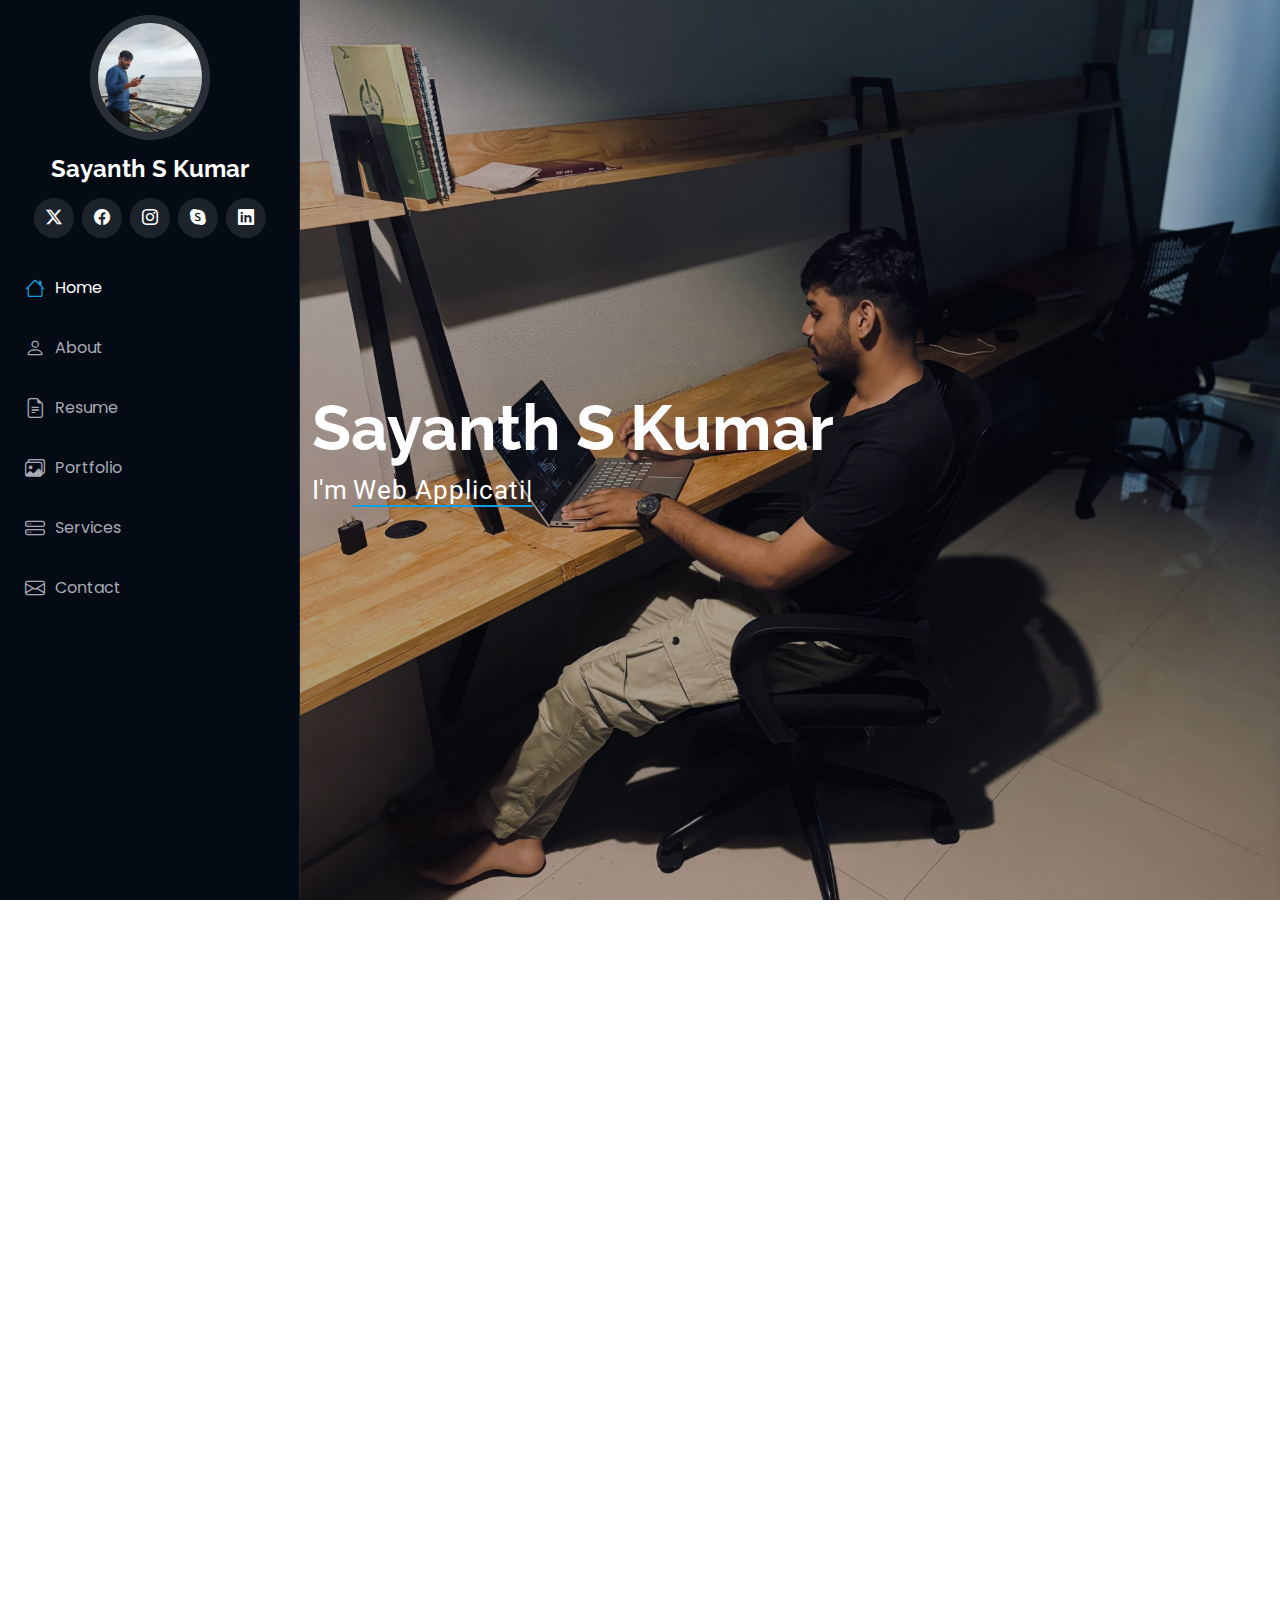
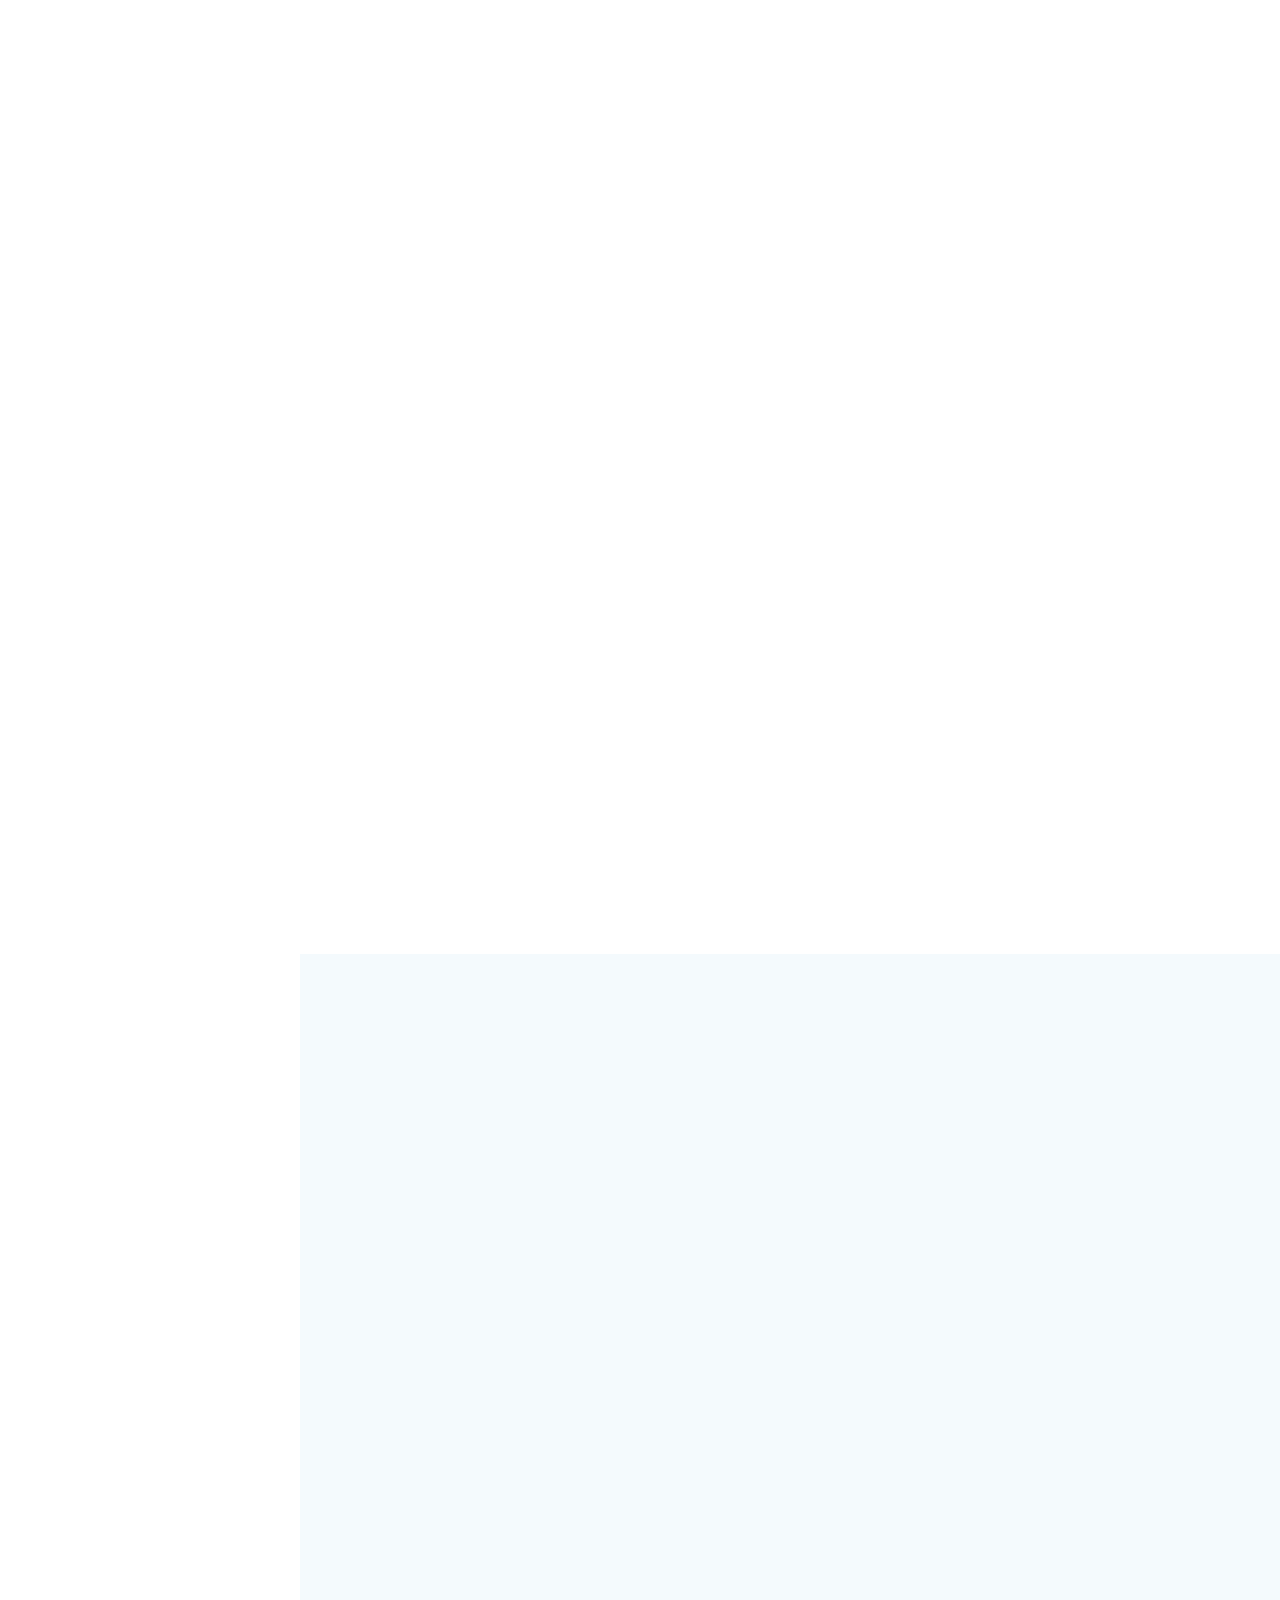
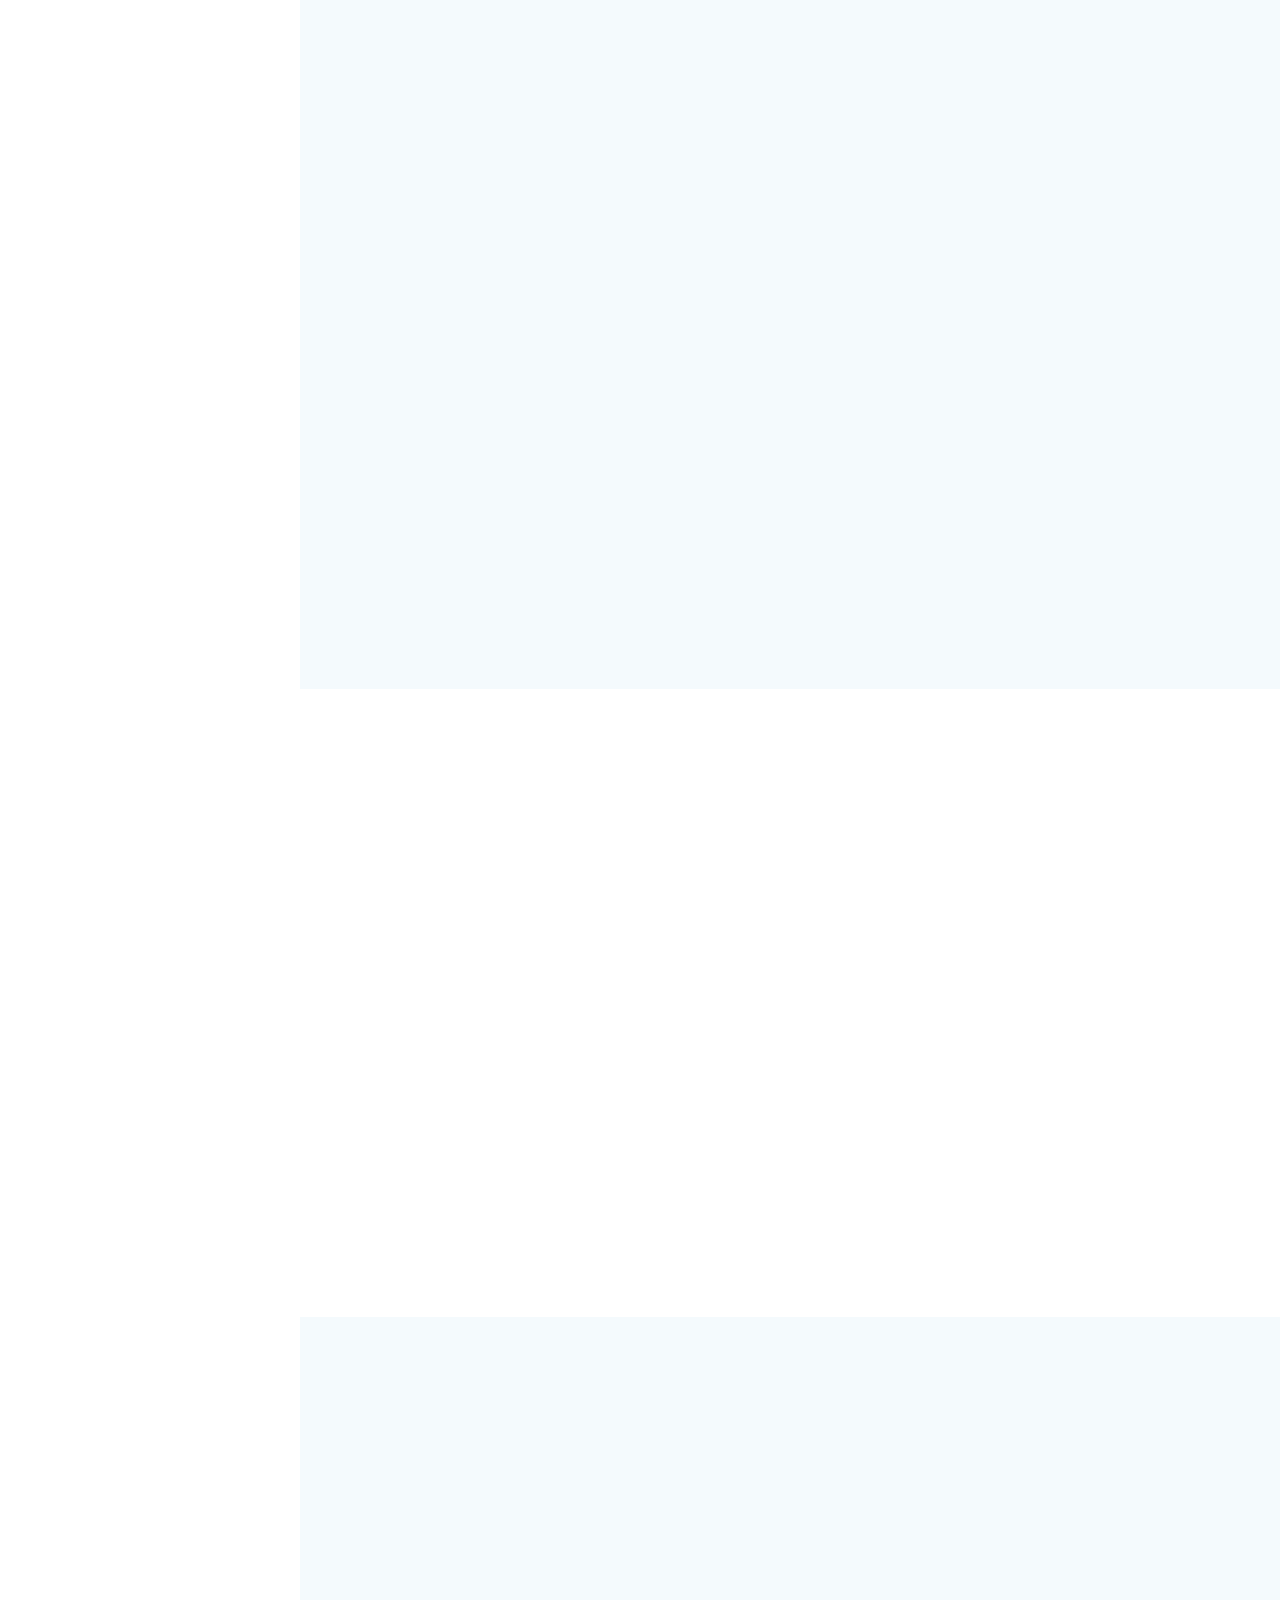
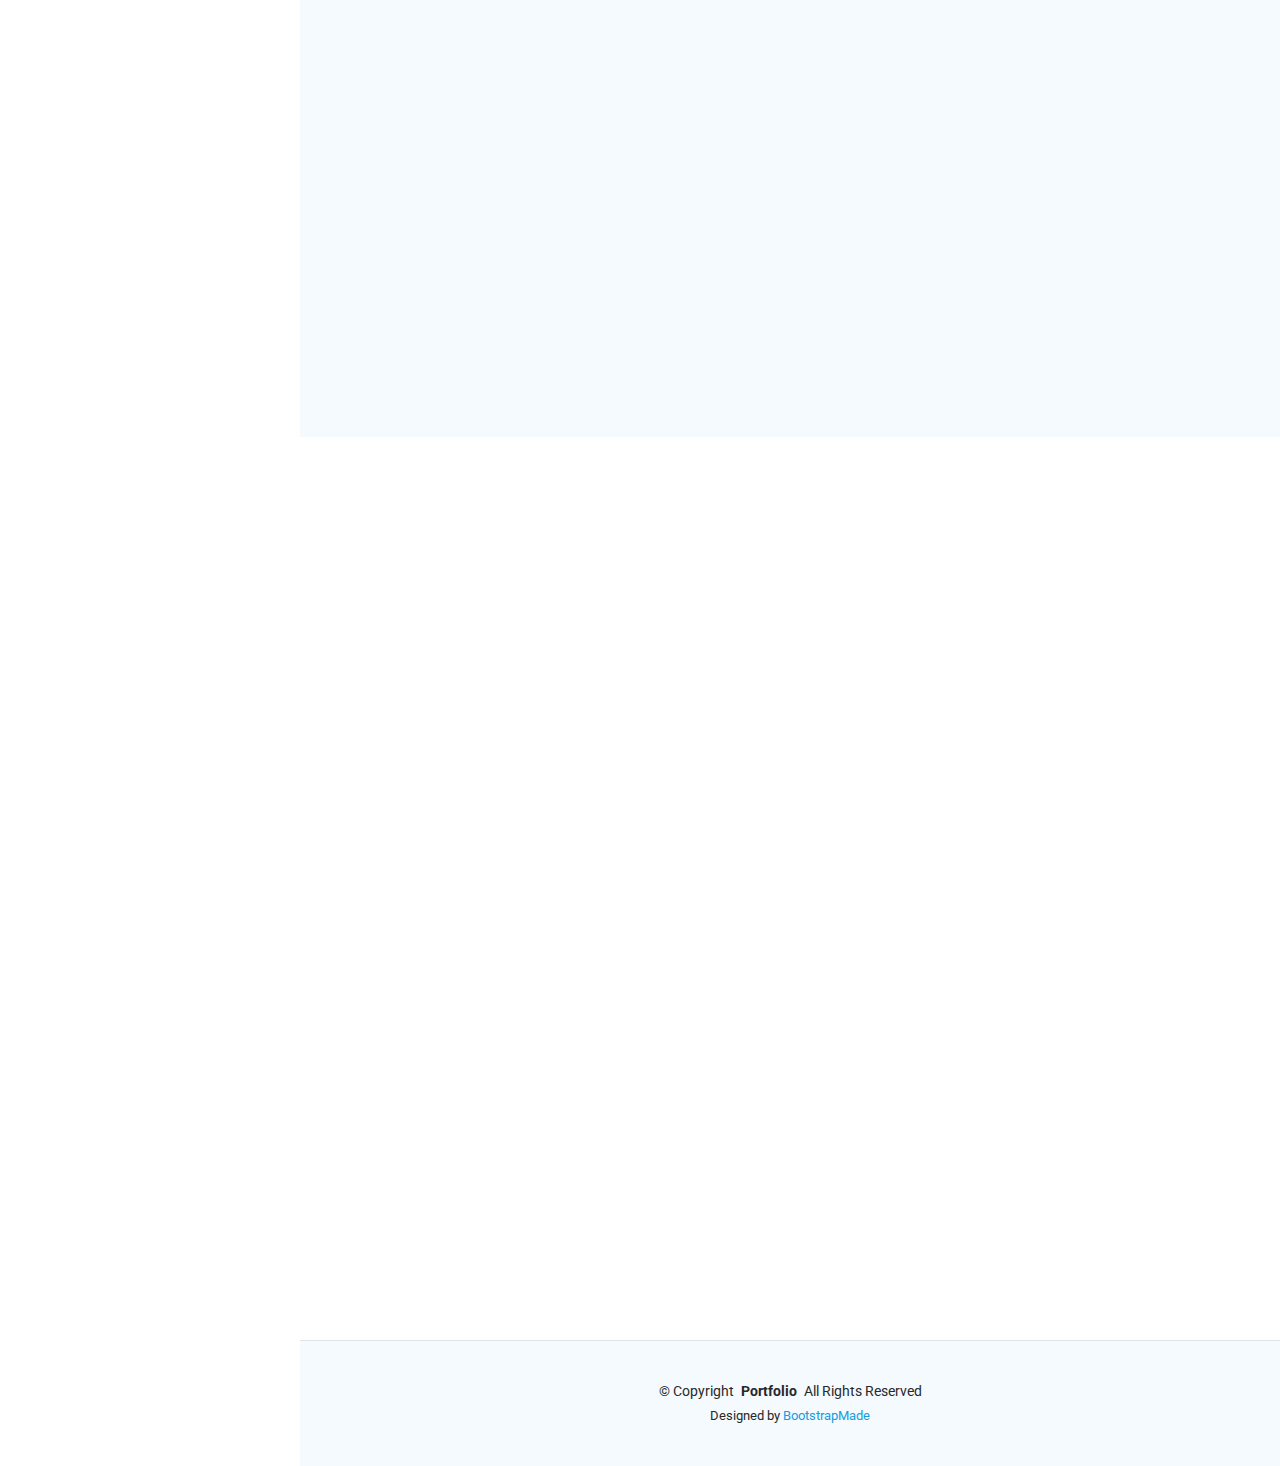
<file: index.html>
<!DOCTYPE html>
<html lang="en">

<head>
  <meta charset="utf-8">
  <meta content="width=device-width, initial-scale=1.0" name="viewport">
  <title>Index - iPortfolio Bootstrap Template</title>
  <meta content="" name="description">
  <meta content="" name="keywords">

  <!-- Favicons -->
  <link href="assets/img/favicon.png" rel="icon">
  <link href="assets/img/apple-touch-icon.png" rel="apple-touch-icon">

  <!-- Fonts -->
  <link href="https://fonts.googleapis.com" rel="preconnect">
  <link href="https://fonts.gstatic.com" rel="preconnect" crossorigin>
  <link href="https://fonts.googleapis.com/css2?family=Roboto:ital,wght@0,100;0,300;0,400;0,500;0,700;0,900;1,100;1,300;1,400;1,500;1,700;1,900&family=Poppins:ital,wght@0,100;0,200;0,300;0,400;0,500;0,600;0,700;0,800;0,900;1,100;1,200;1,300;1,400;1,500;1,600;1,700;1,800;1,900&family=Raleway:ital,wght@0,100;0,200;0,300;0,400;0,500;0,600;0,700;0,800;0,900;1,100;1,200;1,300;1,400;1,500;1,600;1,700;1,800;1,900&display=swap" rel="stylesheet">

  <!-- Vendor CSS Files -->
  <link href="assets/vendor/bootstrap/css/bootstrap.min.css" rel="stylesheet">
  <link href="assets/vendor/bootstrap-icons/bootstrap-icons.css" rel="stylesheet">
  <link href="assets/vendor/aos/aos.css" rel="stylesheet">
  <link href="assets/vendor/glightbox/css/glightbox.min.css" rel="stylesheet">
  <link href="assets/vendor/swiper/swiper-bundle.min.css" rel="stylesheet">

  <!-- Main CSS File -->
  <link href="assets/css/main.css" rel="stylesheet">
</head>

<body class="index-page">

  <header id="header" class="header dark-background d-flex flex-column">
    <i class="header-toggle d-xl-none bi bi-list"></i>

    <div class="profile-img">
      <img src="assets/img/2.jpg" alt="" class="img-fluid rounded-circle im">
    </div>

    <a href="index.html" class="logo d-flex align-items-center justify-content-center">
      <h1 class="sitename">Sayanth S Kumar</h1>
    </a>

    <div class="social-links text-center">
      <a href="#" class="twitter"><i class="bi bi-twitter-x"></i></a>
      <a href="#" class="facebook"><i class="bi bi-facebook"></i></a>
      <a href="https://www.instagram.com/sa___ya__nth/" class="instagram"><i class="bi bi-instagram"></i></a>
      <a href="#" class="google-plus"><i class="bi bi-skype"></i></a>
      <a href="https://www.linkedin.com/in/sayanth-s-kumar/" class="linkedin"><i class="bi bi-linkedin"></i></a>
    </div>

    <nav id="navmenu" class="navmenu">
      <ul>
        <li><a href="#hero" class="active"><i class="bi bi-house navicon"></i>Home</a></li>
        <li><a href="#about"><i class="bi bi-person navicon"></i> About</a></li>
        <li><a href="#resume"><i class="bi bi-file-earmark-text navicon"></i> Resume</a></li>
        <li><a href="#portfolio"><i class="bi bi-images navicon"></i> Portfolio</a></li>
        <li><a href="#services"><i class="bi bi-hdd-stack navicon"></i> Services</a></li>
        <li><a href="#contact"><i class="bi bi-envelope navicon"></i> Contact</a></li>
      </ul>
    </nav>

  </header>

  <main class="main">

    <!-- Hero Section -->
    <section id="hero" class="hero section dark-background">

      <img src="assets/img/3.jpg" alt="" data-aos="fade-in" class="">

      <div class="container" data-aos="fade-up" data-aos-delay="100">
        <h2>Sayanth S Kumar</h2>
        <p>I'm <span class="typed" data-typed-items="MERN Stack Developer, UI/UX Designer, Developer, Freelancer">Web Application Developer</span><span class="typed-cursor typed-cursor--blink" aria-hidden="true"></span><span class="typed-cursor typed-cursor--blink" aria-hidden="true"></span></p>
      </div>

    </section><!-- /Hero Section -->

    <!-- About Section -->
    <section id="about" class="about section">

      <!-- Section Title -->
      <div class="container section-title" data-aos="fade-up">
        <h2>About</h2>
        <p>Looking for an exciting and dynamic role where I can utilize my skills and experience to drive tangible results.
          Passionate about joining an organization that fosters a culture of innovation, continuous learning, and
          personal growth</p>
      </div><!-- End Section Title -->

      <div class="container" data-aos="fade-up" data-aos-delay="100">

        <div class="row gy-4 justify-content-center">
       
          <div class="col-lg-8 content">
            <h2> Web Developer  &amp; UI/UX Designer.</h2>
            <p class="fst-italic py-3">
              As a passionate UI/UX designer and web developer, I specialize in creating intuitive and engaging digital experiences. My work blends creativity with functionality, ensuring that every project I undertake not only meets client expectations but also provides users with seamless interactions. With a keen eye for design and a strong technical background, I strive to bring ideas to life in a way that captivates and inspires.
            </p>
            <div class="row">
              <div class="col-lg-6">
                <ul>
                  <li><i class="bi bi-chevron-right"></i> <strong>Birthday:</strong> <span>16 June 2003</span></li>
                  <!-- <li><i class="bi bi-chevron-right"></i> <strong>Website:</strong> <span>www.example.com</span></li> -->
                  <li><i class="bi bi-chevron-right"></i> <strong>Phone:</strong> <span>+91 751 040 5115</span></li>
                  <li><i class="bi bi-chevron-right"></i> <strong>City:</strong> <span>Keral, India</span></li>
                </ul>
              </div>
              <div class="col-lg-6">
                <ul>
                  <li><i class="bi bi-chevron-right"></i> <strong>Age:</strong> <span>21</span></li>
                  <li><i class="bi bi-chevron-right"></i> <strong>Degree:</strong> <span>Under Graduation</span></li>
                  <li><i class="bi bi-chevron-right"></i> <strong>Email:</strong> <span>sayanthskumar2@gmail.com</span></li>
                  <li><i class="bi bi-chevron-right"></i> <strong>Freelance:</strong> <span>Available</span></li>
                </ul>
              </div>
            </div>
            <p class="py-3">
              I believe that design is not just about how things look, but how they work. My goal is to make complex information easy to understand and accessible for everyone. I find inspiration in everyday life and continuously seek to improve my skills through learning and collaboration. I'm excited about the opportunities ahead and am eager to take on new challenges that allow me to grow both as a designer and a developer.
            </p>
          </div>
        </div>

      </div>

    </section><!-- /About Section -->

    <!-- Stats Section -->
    <section id="stats" class="stats section">

      <div class="container" data-aos="fade-up" data-aos-delay="100">

        <div class="row gy-4">

          <div class="col-lg-3 col-md-6">
            <div class="stats-item">
              <i class="bi bi-emoji-smile"></i>
              <span data-purecounter-start="0" data-purecounter-end="232" data-purecounter-duration="1" class="purecounter"></span>
              <p><strong>Happy Clients</strong> <span>consequuntur quae</span></p>
            </div>
          </div><!-- End Stats Item -->

          <div class="col-lg-3 col-md-6">
            <div class="stats-item">
              <i class="bi bi-journal-richtext"></i>
              <span data-purecounter-start="0" data-purecounter-end="521" data-purecounter-duration="1" class="purecounter"></span>
              <p><strong>Projects</strong> <span>adipisci atque cum quia aut</span></p>
            </div>
          </div><!-- End Stats Item -->

          <div class="col-lg-3 col-md-6">
            <div class="stats-item">
              <i class="bi bi-headset"></i>
              <span data-purecounter-start="0" data-purecounter-end="1453" data-purecounter-duration="1" class="purecounter"></span>
              <p><strong>Hours Of Support</strong> <span>aut commodi quaerat</span></p>
            </div>
          </div><!-- End Stats Item -->

          <div class="col-lg-3 col-md-6">
            <div class="stats-item">
              <i class="bi bi-people"></i>
              <span data-purecounter-start="0" data-purecounter-end="32" data-purecounter-duration="1" class="purecounter"></span>
              <p><strong>Hard Workers</strong> <span>rerum asperiores dolor</span></p>
            </div>
          </div><!-- End Stats Item -->

        </div>

      </div>

    </section><!-- /Stats Section -->

    <!-- Skills Section -->
    <section id="skills" class="skills section light-background">

      <!-- Section Title -->
      <div class="container section-title" data-aos="fade-up">
        <h2>Skills</h2>
        <p>Necessitatibus eius consequatur ex aliquid fuga eum quidem sint consectetur velit</p>
      </div><!-- End Section Title -->

      <div class="container" data-aos="fade-up" data-aos-delay="100">

        <div class="row skills-content skills-animation">

          <div class="col-lg-6">

            <div class="progress">
              <span class="skill"><span>HTML</span> <i class="val">100%</i></span>
              <div class="progress-bar-wrap">
                <div class="progress-bar" role="progressbar" aria-valuenow="100" aria-valuemin="0" aria-valuemax="100"></div>
              </div>
            </div><!-- End Skills Item -->

            <div class="progress">
              <span class="skill"><span>CSS</span> <i class="val">90%</i></span>
              <div class="progress-bar-wrap">
                <div class="progress-bar" role="progressbar" aria-valuenow="90" aria-valuemin="0" aria-valuemax="100"></div>
              </div>
            </div><!-- End Skills Item -->

            <div class="progress">
              <span class="skill"><span>JavaScript</span> <i class="val">75%</i></span>
              <div class="progress-bar-wrap">
                <div class="progress-bar" role="progressbar" aria-valuenow="75" aria-valuemin="0" aria-valuemax="100"></div>
              </div>
            </div><!-- End Skills Item -->

          </div>

          <div class="col-lg-6">

            <div class="progress">
              <span class="skill"><span>PHP</span> <i class="val">80%</i></span>
              <div class="progress-bar-wrap">
                <div class="progress-bar" role="progressbar" aria-valuenow="80" aria-valuemin="0" aria-valuemax="100"></div>
              </div>
            </div><!-- End Skills Item -->

            <div class="progress">
              <span class="skill"><span>WordPress/CMS</span> <i class="val">90%</i></span>
              <div class="progress-bar-wrap">
                <div class="progress-bar" role="progressbar" aria-valuenow="90" aria-valuemin="0" aria-valuemax="100"></div>
              </div>
            </div><!-- End Skills Item -->

            <div class="progress">
              <span class="skill"><span>Photoshop</span> <i class="val">55%</i></span>
              <div class="progress-bar-wrap">
                <div class="progress-bar" role="progressbar" aria-valuenow="55" aria-valuemin="0" aria-valuemax="100"></div>
              </div>
            </div><!-- End Skills Item -->

          </div>

        </div>

      </div>

    </section><!-- /Skills Section -->

    <!-- Resume Section -->
    <section id="resume" class="resume section">

      <!-- Section Title -->
      <div class="container section-title" data-aos="fade-up">
        <h2>Resume</h2>
        <p>  This section provides a comprehensive overview of my experience as a web developer, particularly with the MERN stack. It highlights my ability to create efficient, scalable applications that deliver seamless user experiences. My resume reflects my commitment to leveraging the latest technologies to drive innovation and solve real-world problems through effective coding practices.</p>
      </div><!-- End Section Title -->

      <div class="container">

        <div class="row">

          <div class="col-lg-6" data-aos="fade-up" data-aos-delay="100">
            <h3 class="resume-title">Sumary</h3>

            <div class="resume-item pb-0">
              <h4>Sayanth S Kumar</h4>
              <p><em>I'm a dedicated MERN stack developer with six months of hands-on experience at Nexus Technologies, where I have been actively building full-stack applications and honing my skills in web development. In addition to my role as a developer, I serve as a software trainer at Trycode Innovation, sharing my technical expertise and fostering a passion for coding in others. My experience also extends to freelancing, where I’ve successfully worked with Python frameworks like Django and Flask, integrating PostgreSQL and tackling projects across MERN and Python-based full-stack environments. I am now excitedly seeking new opportunities that will allow me to contribute to impactful projects, broaden my expertise, and fuel my professional growth in innovative tech landscapes.</em></p>
              <ul>
                <li>Padinhare Kottara(ho), Velliparamba(po), Calicut - 673008, Kerala</li>
                <li>(+91) 751 040 5115</li>
                <li>sayanthskumar2@gmail.com</li>
              </ul>
            </div><!-- Edn Resume Item -->

            <h3 class="resume-title">Education</h3>
            <div class="resume-item">
              <h4>B. Sc. Computer science</h4>
              <h5>2021 - 2024</h5>
              <p><em>IHRD college, Vazhakkad, Malappuram, Kerala</em></p>
              <p>During my studies, I gained a solid foundation in computer science principles, programming languages, and software development methodologies. I worked on various projects that enhanced my problem-solving skills and provided hands-on experience in developing applications. My coursework included algorithms, data structures, database management, and web development, preparing me for a successful career in technology.</p>
            </div><!-- Edn Resume Item -->

            <div class="resume-item">
              <h4>VHSE Computer Science &amp; Information Technology</h4>
              <h5>2019 - 2021</h5>
              <p><em>JDT Islam Vhse, Vellimadukunnu, Calicut, Kerala</em></p>
              <p>This program provided a comprehensive foundation in computer science and IT fundamentals. I developed hands-on experience in programming, network management, and information systems, which strengthened my analytical skills and technical proficiency. My studies also involved practical projects and collaborative work, enabling me to build effective teamwork and problem-solving skills that have been essential in my academic and professional growth.</p>
            </div><!-- Edn Resume Item -->

          </div>

          <div class="col-lg-6" data-aos="fade-up" data-aos-delay="200">
            <h3 class="resume-title">Professional Experience</h3>
            <div class="resume-item">
              <h4>MERN Stack Developer</h4>
              <h5>2024 - Present</h5>
              <p><em>Nexus Technologies, Kerala, India </em></p>
              <ul>
                <li>Collaborate on the design, development, and implementation of academic projects, focusing on both frontend and backend aspects to enhance user experience and functionality.</li>
                <li>Lead and mentor a team of developers, delegating tasks and providing technical guidance to ensure efficient project workflow and high-quality outcomes. </li>
                <li>Conduct thorough testing and quality assessments of all project deliverables to ensure functionality, reliability, and alignment with project requirements.</li>
                <li>Ensure effective use of project resources, collaborating closely with the team to meet project timelines and maintain quality standards.</li>
              </ul>
            </div><!-- Edn Resume Item -->

            <div class="resume-item">
              <h4>Freelance Full-Stack Developer</h4>
              <h5>2022 - present</h5>
              <p><em>Various Clients, Remote</em></p>
              <ul>
                <li>Developed academic projects focused on cybersecurity, primarily targeting SQL injection prevention and vulnerability assessment techniques.</li>
                <li>Successfully managed up to 26 academic projects simultaneously, demonstrating effective prioritization and time management skills to meet deadlines.</li>
                <li>Consulted with clients on various projects, providing recommendations on cybersecurity measures, machine learning implementations, and 3D image conversion techniques.</li>
                <li>Created weekly presentations and proposals for clients and stakeholders, detailing project progress, technical solutions, and cybersecurity strategies.</li>
              </ul>
            </div><!-- Edn Resume Item -->

          </div>

        </div>

      </div>

    </section><!-- /Resume Section -->

    <!-- Portfolio Section -->
    <section id="portfolio" class="portfolio section light-background">

      <!-- Section Title -->
      <div class="container section-title" data-aos="fade-up">
        <h2>Portfolio</h2>
        <p>Magnam dolores commodi suscipit. Necessitatibus eius consequatur ex aliquid fuga eum quidem. Sit sint consectetur velit. Quisquam quos quisquam cupiditate. Et nemo qui impedit suscipit alias ea. Quia fugiat sit in iste officiis commodi quidem hic quas.</p>
      </div><!-- End Section Title -->

      <div class="container">

        <div class="isotope-layout" data-default-filter="*" data-layout="masonry" data-sort="original-order">

          <ul class="portfolio-filters isotope-filters" data-aos="fade-up" data-aos-delay="100">
            <li data-filter="*" class="filter-active">All</li>
            <li data-filter=".filter-app">App</li>
            <li data-filter=".filter-product">Product</li>
            <li data-filter=".filter-branding">Branding</li>
            <li data-filter=".filter-books">Books</li>
          </ul><!-- End Portfolio Filters -->

          <div class="row gy-4 isotope-container" data-aos="fade-up" data-aos-delay="200">

            <div class="col-lg-4 col-md-6 portfolio-item isotope-item filter-app">
              <div class="portfolio-content h-100">
                <img src="assets/img/portfolio/app-1.jpg" class="img-fluid" alt="">
                <div class="portfolio-info">
                  <h4>App 1</h4>
                  <p>Lorem ipsum, dolor sit amet consectetur</p>
                  <a href="assets/img/portfolio/app-1.jpg" title="App 1" data-gallery="portfolio-gallery-app" class="glightbox preview-link"><i class="bi bi-zoom-in"></i></a>
                  <a href="portfolio-details.html" title="More Details" class="details-link"><i class="bi bi-link-45deg"></i></a>
                </div>
              </div>
            </div><!-- End Portfolio Item -->

            <div class="col-lg-4 col-md-6 portfolio-item isotope-item filter-product">
              <div class="portfolio-content h-100">
                <img src="assets/img/portfolio/product-1.jpg" class="img-fluid" alt="">
                <div class="portfolio-info">
                  <h4>Product 1</h4>
                  <p>Lorem ipsum, dolor sit amet consectetur</p>
                  <a href="assets/img/portfolio/product-1.jpg" title="Product 1" data-gallery="portfolio-gallery-product" class="glightbox preview-link"><i class="bi bi-zoom-in"></i></a>
                  <a href="portfolio-details.html" title="More Details" class="details-link"><i class="bi bi-link-45deg"></i></a>
                </div>
              </div>
            </div><!-- End Portfolio Item -->

            <div class="col-lg-4 col-md-6 portfolio-item isotope-item filter-branding">
              <div class="portfolio-content h-100">
                <img src="assets/img/portfolio/branding-1.jpg" class="img-fluid" alt="">
                <div class="portfolio-info">
                  <h4>Branding 1</h4>
                  <p>Lorem ipsum, dolor sit amet consectetur</p>
                  <a href="assets/img/portfolio/branding-1.jpg" title="Branding 1" data-gallery="portfolio-gallery-branding" class="glightbox preview-link"><i class="bi bi-zoom-in"></i></a>
                  <a href="portfolio-details.html" title="More Details" class="details-link"><i class="bi bi-link-45deg"></i></a>
                </div>
              </div>
            </div><!-- End Portfolio Item -->

            <div class="col-lg-4 col-md-6 portfolio-item isotope-item filter-books">
              <div class="portfolio-content h-100">
                <img src="assets/img/portfolio/books-1.jpg" class="img-fluid" alt="">
                <div class="portfolio-info">
                  <h4>Books 1</h4>
                  <p>Lorem ipsum, dolor sit amet consectetur</p>
                  <a href="assets/img/portfolio/books-1.jpg" title="Branding 1" data-gallery="portfolio-gallery-book" class="glightbox preview-link"><i class="bi bi-zoom-in"></i></a>
                  <a href="portfolio-details.html" title="More Details" class="details-link"><i class="bi bi-link-45deg"></i></a>
                </div>
              </div>
            </div><!-- End Portfolio Item -->

            <div class="col-lg-4 col-md-6 portfolio-item isotope-item filter-app">
              <div class="portfolio-content h-100">
                <img src="assets/img/portfolio/app-2.jpg" class="img-fluid" alt="">
                <div class="portfolio-info">
                  <h4>App 2</h4>
                  <p>Lorem ipsum, dolor sit amet consectetur</p>
                  <a href="assets/img/portfolio/app-2.jpg" title="App 2" data-gallery="portfolio-gallery-app" class="glightbox preview-link"><i class="bi bi-zoom-in"></i></a>
                  <a href="portfolio-details.html" title="More Details" class="details-link"><i class="bi bi-link-45deg"></i></a>
                </div>
              </div>
            </div><!-- End Portfolio Item -->

            <div class="col-lg-4 col-md-6 portfolio-item isotope-item filter-product">
              <div class="portfolio-content h-100">
                <img src="assets/img/portfolio/product-2.jpg" class="img-fluid" alt="">
                <div class="portfolio-info">
                  <h4>Product 2</h4>
                  <p>Lorem ipsum, dolor sit amet consectetur</p>
                  <a href="assets/img/portfolio/product-2.jpg" title="Product 2" data-gallery="portfolio-gallery-product" class="glightbox preview-link"><i class="bi bi-zoom-in"></i></a>
                  <a href="portfolio-details.html" title="More Details" class="details-link"><i class="bi bi-link-45deg"></i></a>
                </div>
              </div>
            </div><!-- End Portfolio Item -->

            <div class="col-lg-4 col-md-6 portfolio-item isotope-item filter-branding">
              <div class="portfolio-content h-100">
                <img src="assets/img/portfolio/branding-2.jpg" class="img-fluid" alt="">
                <div class="portfolio-info">
                  <h4>Branding 2</h4>
                  <p>Lorem ipsum, dolor sit amet consectetur</p>
                  <a href="assets/img/portfolio/branding-2.jpg" title="Branding 2" data-gallery="portfolio-gallery-branding" class="glightbox preview-link"><i class="bi bi-zoom-in"></i></a>
                  <a href="portfolio-details.html" title="More Details" class="details-link"><i class="bi bi-link-45deg"></i></a>
                </div>
              </div>
            </div><!-- End Portfolio Item -->

            <div class="col-lg-4 col-md-6 portfolio-item isotope-item filter-books">
              <div class="portfolio-content h-100">
                <img src="assets/img/portfolio/books-2.jpg" class="img-fluid" alt="">
                <div class="portfolio-info">
                  <h4>Books 2</h4>
                  <p>Lorem ipsum, dolor sit amet consectetur</p>
                  <a href="assets/img/portfolio/books-2.jpg" title="Branding 2" data-gallery="portfolio-gallery-book" class="glightbox preview-link"><i class="bi bi-zoom-in"></i></a>
                  <a href="portfolio-details.html" title="More Details" class="details-link"><i class="bi bi-link-45deg"></i></a>
                </div>
              </div>
            </div><!-- End Portfolio Item -->

            <div class="col-lg-4 col-md-6 portfolio-item isotope-item filter-app">
              <div class="portfolio-content h-100">
                <img src="assets/img/portfolio/app-3.jpg" class="img-fluid" alt="">
                <div class="portfolio-info">
                  <h4>App 3</h4>
                  <p>Lorem ipsum, dolor sit amet consectetur</p>
                  <a href="assets/img/portfolio/app-3.jpg" title="App 3" data-gallery="portfolio-gallery-app" class="glightbox preview-link"><i class="bi bi-zoom-in"></i></a>
                  <a href="portfolio-details.html" title="More Details" class="details-link"><i class="bi bi-link-45deg"></i></a>
                </div>
              </div>
            </div><!-- End Portfolio Item -->

            <div class="col-lg-4 col-md-6 portfolio-item isotope-item filter-product">
              <div class="portfolio-content h-100">
                <img src="assets/img/portfolio/product-3.jpg" class="img-fluid" alt="">
                <div class="portfolio-info">
                  <h4>Product 3</h4>
                  <p>Lorem ipsum, dolor sit amet consectetur</p>
                  <a href="assets/img/portfolio/product-3.jpg" title="Product 3" data-gallery="portfolio-gallery-product" class="glightbox preview-link"><i class="bi bi-zoom-in"></i></a>
                  <a href="portfolio-details.html" title="More Details" class="details-link"><i class="bi bi-link-45deg"></i></a>
                </div>
              </div>
            </div><!-- End Portfolio Item -->

            <div class="col-lg-4 col-md-6 portfolio-item isotope-item filter-branding">
              <div class="portfolio-content h-100">
                <img src="assets/img/portfolio/branding-3.jpg" class="img-fluid" alt="">
                <div class="portfolio-info">
                  <h4>Branding 3</h4>
                  <p>Lorem ipsum, dolor sit amet consectetur</p>
                  <a href="assets/img/portfolio/branding-3.jpg" title="Branding 2" data-gallery="portfolio-gallery-branding" class="glightbox preview-link"><i class="bi bi-zoom-in"></i></a>
                  <a href="portfolio-details.html" title="More Details" class="details-link"><i class="bi bi-link-45deg"></i></a>
                </div>
              </div>
            </div><!-- End Portfolio Item -->

            <div class="col-lg-4 col-md-6 portfolio-item isotope-item filter-books">
              <div class="portfolio-content h-100">
                <img src="assets/img/portfolio/books-3.jpg" class="img-fluid" alt="">
                <div class="portfolio-info">
                  <h4>Books 3</h4>
                  <p>Lorem ipsum, dolor sit amet consectetur</p>
                  <a href="assets/img/portfolio/books-3.jpg" title="Branding 3" data-gallery="portfolio-gallery-book" class="glightbox preview-link"><i class="bi bi-zoom-in"></i></a>
                  <a href="portfolio-details.html" title="More Details" class="details-link"><i class="bi bi-link-45deg"></i></a>
                </div>
              </div>
            </div><!-- End Portfolio Item -->

          </div><!-- End Portfolio Container -->

        </div>

      </div>

    </section><!-- /Portfolio Section -->

    <!-- Services Section -->
    <section id="services" class="services section">

      <!-- Section Title -->
      <div class="container section-title" data-aos="fade-up">
        <h2>Services</h2>
        <p>Magnam dolores commodi suscipit. Necessitatibus eius consequatur ex aliquid fuga eum quidem. Sit sint consectetur velit. Quisquam quos quisquam cupiditate. Et nemo qui impedit suscipit alias ea. Quia fugiat sit in iste officiis commodi quidem hic quas.</p>
      </div><!-- End Section Title -->

      <div class="container">

        <div class="row gy-4">

          <div class="col-lg-4 col-md-6 service-item d-flex" data-aos="fade-up" data-aos-delay="100">
            <div class="icon flex-shrink-0"><i class="bi bi-briefcase"></i></div>
            <div>
              <h4 class="title"><a href="service-details.html" class="stretched-link">Lorem Ipsum</a></h4>
              <p class="description">Voluptatum deleniti atque corrupti quos dolores et quas molestias excepturi sint occaecati cupiditate non provident</p>
            </div>
          </div>
          <!-- End Service Item -->

          <div class="col-lg-4 col-md-6 service-item d-flex" data-aos="fade-up" data-aos-delay="200">
            <div class="icon flex-shrink-0"><i class="bi bi-card-checklist"></i></div>
            <div>
              <h4 class="title"><a href="service-details.html" class="stretched-link">Dolor Sitema</a></h4>
              <p class="description">Minim veniam, quis nostrud exercitation ullamco laboris nisi ut aliquip ex ea commodo consequat tarad limino ata</p>
            </div>
          </div><!-- End Service Item -->

          <div class="col-lg-4 col-md-6 service-item d-flex" data-aos="fade-up" data-aos-delay="300">
            <div class="icon flex-shrink-0"><i class="bi bi-bar-chart"></i></div>
            <div>
              <h4 class="title"><a href="service-details.html" class="stretched-link">Sed ut perspiciatis</a></h4>
              <p class="description">Duis aute irure dolor in reprehenderit in voluptate velit esse cillum dolore eu fugiat nulla pariatur</p>
            </div>
          </div><!-- End Service Item -->

          <div class="col-lg-4 col-md-6 service-item d-flex" data-aos="fade-up" data-aos-delay="400">
            <div class="icon flex-shrink-0"><i class="bi bi-binoculars"></i></div>
            <div>
              <h4 class="title"><a href="service-details.html" class="stretched-link">Magni Dolores</a></h4>
              <p class="description">Excepteur sint occaecat cupidatat non proident, sunt in culpa qui officia deserunt mollit anim id est laborum</p>
            </div>
          </div><!-- End Service Item -->

          <div class="col-lg-4 col-md-6 service-item d-flex" data-aos="fade-up" data-aos-delay="500">
            <div class="icon flex-shrink-0"><i class="bi bi-brightness-high"></i></div>
            <div>
              <h4 class="title"><a href="service-details.html" class="stretched-link">Nemo Enim</a></h4>
              <p class="description">At vero eos et accusamus et iusto odio dignissimos ducimus qui blanditiis praesentium voluptatum deleniti atque</p>
            </div>
          </div><!-- End Service Item -->

          <div class="col-lg-4 col-md-6 service-item d-flex" data-aos="fade-up" data-aos-delay="600">
            <div class="icon flex-shrink-0"><i class="bi bi-calendar4-week"></i></div>
            <div>
              <h4 class="title"><a href="service-details.html" class="stretched-link">Eiusmod Tempor</a></h4>
              <p class="description">Et harum quidem rerum facilis est et expedita distinctio. Nam libero tempore, cum soluta nobis est eligendi</p>
            </div>
          </div><!-- End Service Item -->

        </div>

      </div>

    </section><!-- /Services Section -->

    <!-- Testimonials Section -->
    <section id="testimonials" class="testimonials section light-background">

      <!-- Section Title -->
      <div class="container section-title" data-aos="fade-up">
        <h2>Testimonials</h2>
        <p>Necessitatibus eius consequatur ex aliquid fuga eum quidem sint consectetur velit</p>
      </div><!-- End Section Title -->

      <div class="container" data-aos="fade-up" data-aos-delay="100">

        <div class="swiper init-swiper">
          <script type="application/json" class="swiper-config">
            {
              "loop": true,
              "speed": 600,
              "autoplay": {
                "delay": 5000
              },
              "slidesPerView": "auto",
              "pagination": {
                "el": ".swiper-pagination",
                "type": "bullets",
                "clickable": true
              },
              "breakpoints": {
                "320": {
                  "slidesPerView": 1,
                  "spaceBetween": 40
                },
                "1200": {
                  "slidesPerView": 3,
                  "spaceBetween": 1
                }
              }
            }
          </script>
          <div class="swiper-wrapper">

            <div class="swiper-slide">
              <div class="testimonial-item">
                <p>
                  <i class="bi bi-quote quote-icon-left"></i>
                  <span>Proin iaculis purus consequat sem cure digni ssim donec porttitora entum suscipit rhoncus. Accusantium quam, ultricies eget id, aliquam eget nibh et. Maecen aliquam, risus at semper.</span>
                  <i class="bi bi-quote quote-icon-right"></i>
                </p>
                <img src="assets/img/testimonials/testimonials-1.jpg" class="testimonial-img" alt="">
                <h3>Saul Goodman</h3>
                <h4>Ceo &amp; Founder</h4>
              </div>
            </div><!-- End testimonial item -->

            <div class="swiper-slide">
              <div class="testimonial-item">
                <p>
                  <i class="bi bi-quote quote-icon-left"></i>
                  <span>Export tempor illum tamen malis malis eram quae irure esse labore quem cillum quid malis quorum velit fore eram velit sunt aliqua noster fugiat irure amet legam anim culpa.</span>
                  <i class="bi bi-quote quote-icon-right"></i>
                </p>
                <img src="assets/img/testimonials/testimonials-2.jpg" class="testimonial-img" alt="">
                <h3>Sara Wilsson</h3>
                <h4>Designer</h4>
              </div>
            </div><!-- End testimonial item -->

            <div class="swiper-slide">
              <div class="testimonial-item">
                <p>
                  <i class="bi bi-quote quote-icon-left"></i>
                  <span>Enim nisi quem export duis labore cillum quae magna enim sint quorum nulla quem veniam duis minim tempor labore quem eram duis noster aute amet eram fore quis sint minim.</span>
                  <i class="bi bi-quote quote-icon-right"></i>
                </p>
                <img src="assets/img/testimonials/testimonials-3.jpg" class="testimonial-img" alt="">
                <h3>Jena Karlis</h3>
                <h4>Store Owner</h4>
              </div>
            </div><!-- End testimonial item -->

            <div class="swiper-slide">
              <div class="testimonial-item">
                <p>
                  <i class="bi bi-quote quote-icon-left"></i>
                  <span>Fugiat enim eram quae cillum dolore dolor amet nulla culpa multos export minim fugiat dolor enim duis veniam ipsum anim magna sunt elit fore quem dolore labore illum veniam.</span>
                  <i class="bi bi-quote quote-icon-right"></i>
                </p>
                <img src="assets/img/testimonials/testimonials-4.jpg" class="testimonial-img" alt="">
                <h3>Matt Brandon</h3>
                <h4>Freelancer</h4>
              </div>
            </div><!-- End testimonial item -->

            <div class="swiper-slide">
              <div class="testimonial-item">
                <p>
                  <i class="bi bi-quote quote-icon-left"></i>
                  <span>Quis quorum aliqua sint quem legam fore sunt eram irure aliqua veniam tempor noster veniam sunt culpa nulla illum cillum fugiat legam esse veniam culpa fore nisi cillum quid.</span>
                  <i class="bi bi-quote quote-icon-right"></i>
                </p>
                <img src="assets/img/testimonials/testimonials-5.jpg" class="testimonial-img" alt="">
                <h3>John Larson</h3>
                <h4>Entrepreneur</h4>
              </div>
            </div><!-- End testimonial item -->

          </div>
          <div class="swiper-pagination"></div>
        </div>

      </div>

    </section><!-- /Testimonials Section -->

    <!-- Contact Section -->
    <section id="contact" class="contact section">

      <!-- Section Title -->
      <div class="container section-title" data-aos="fade-up">
        <h2>Contact</h2>
        <p>I'm always open to new opportunities! Feel free to reach out if you'd like to collaborate or just say hello.</p>
      </div><!-- End Section Title -->

      <div class="container" data-aos="fade-up" data-aos-delay="100">

        <div class="row gy-4">

          <div class="col-lg-5">

            <div class="info-wrap">
              <div class="info-item d-flex" data-aos="fade-up" data-aos-delay="200">
                <i class="bi bi-geo-alt flex-shrink-0"></i>
                <div>
                  <h3>Address</h3>
                  <p>PadinhareKottara(ho), Velliparamba(po), Calicut - 673008, Kerala </p>
                </div>
              </div><!-- End Info Item -->

              <div class="info-item d-flex" data-aos="fade-up" data-aos-delay="300">
                <i class="bi bi-telephone flex-shrink-0"></i>
                <div>
                  <h3>Call Us</h3>
                  <p>+91 741 040 5115</p>
                </div>
              </div><!-- End Info Item -->

              <div class="info-item d-flex" data-aos="fade-up" data-aos-delay="400">
                <i class="bi bi-envelope flex-shrink-0"></i>
                <div>
                  <h3>Email Me</h3>
                  <p>sayanthskumar2@gmail.com</p>
                </div>
              </div><!-- End Info Item -->

              <iframe src="https://www.google.com/maps/embed?pb=!1m18!1m12!1m3!1d3932.750879269786!2d75.8595636!3d11.2657209!2m3!1f0!2f0!3f0!3m2!1i1024!2i768!4f13.1!3m3!1m2!1s0x0:0x0!2zMTEuMjY1NjExLCA3NS44NjAwMjc4!5e0!3m2!1sen!2sin!4v1234567890" frameborder="0" style="border:0; width: 100%; height: 270px;" allowfullscreen="" loading="lazy" referrerpolicy="no-referrer-when-downgrade"></iframe>
            </div>
          </div>

          <div class="col-lg-7">
            <form action="forms/contact.php" method="post" class="php-email-form" data-aos="fade-up" data-aos-delay="200">
              <div class="row gy-4">

                <div class="col-md-6">
                  <label for="name-field" class="pb-2">Your Name</label>
                  <input type="text" name="name" id="name-field" class="form-control" required="">
                </div>

                <div class="col-md-6">
                  <label for="email-field" class="pb-2">Your Email</label>
                  <input type="email" class="form-control" name="email" id="email-field" required="">
                </div>

                <div class="col-md-12">
                  <label for="subject-field" class="pb-2">Subject</label>
                  <input type="text" class="form-control" name="subject" id="subject-field" required="">
                </div>

                <div class="col-md-12">
                  <label for="message-field" class="pb-2">Message</label>
                  <textarea class="form-control" name="message" rows="10" id="message-field" required=""></textarea>
                </div>

                <div class="col-md-12 text-center">
                  <div class="loading">Loading</div>
                  <div class="error-message"></div>
                  <div class="sent-message">Your message has been sent. Thank you!</div>

                  <button type="submit">Send Message</button>
                </div>

              </div>
            </form>
          </div><!-- End Contact Form -->

        </div>

      </div>

    </section><!-- /Contact Section -->

  </main>

  <footer id="footer" class="footer position-relative light-background">

    <div class="container">
      <div class="copyright text-center ">
        <p>© <span>Copyright</span> <strong class="px-1 sitename">Portfolio</strong> <span>All Rights Reserved</span></p>
      </div>
      <div class="credits">
        <!-- All the links in the footer should remain intact. -->
        <!-- You can delete the links only if you've purchased the pro version. -->
        <!-- Licensing information: https://bootstrapmade.com/license/ -->
        <!-- Purchase the pro version with working PHP/AJAX contact form: [buy-url] -->
        Designed by <a href="https://bootstrapmade.com/">BootstrapMade</a>
      </div>
    </div>

  </footer>

  <!-- Scroll Top -->
  <a href="#" id="scroll-top" class="scroll-top d-flex align-items-center justify-content-center"><i class="bi bi-arrow-up-short"></i></a>

  <!-- Preloader -->
  <div id="preloader"></div>

  <!-- Vendor JS Files -->
  <script src="assets/vendor/bootstrap/js/bootstrap.bundle.min.js"></script>
  <script src="assets/vendor/php-email-form/validate.js"></script>
  <script src="assets/vendor/aos/aos.js"></script>
  <script src="assets/vendor/typed.js/typed.umd.js"></script>
  <script src="assets/vendor/purecounter/purecounter_vanilla.js"></script>
  <script src="assets/vendor/waypoints/noframework.waypoints.js"></script>
  <script src="assets/vendor/glightbox/js/glightbox.min.js"></script>
  <script src="assets/vendor/imagesloaded/imagesloaded.pkgd.min.js"></script>
  <script src="assets/vendor/isotope-layout/isotope.pkgd.min.js"></script>
  <script src="assets/vendor/swiper/swiper-bundle.min.js"></script>

  <!-- Main JS File -->
  <script src="assets/js/main.js"></script>

</body>

</html>
</file>
<file: assets/css/main.css>
/**
* Template Name: iPortfolio
* Template URL: https://bootstrapmade.com/iportfolio-bootstrap-portfolio-websites-template/
* Updated: Jun 29 2024 with Bootstrap v5.3.3
* Author: BootstrapMade.com
* License: https://bootstrapmade.com/license/
*/

/*--------------------------------------------------------------
# Font & Color Variables
# Help: https://bootstrapmade.com/color-system/
--------------------------------------------------------------*/
/* Fonts */
:root {
  --default-font: "Roboto",  system-ui, -apple-system, "Segoe UI", Roboto, "Helvetica Neue", Arial, "Noto Sans", "Liberation Sans", sans-serif, "Apple Color Emoji", "Segoe UI Emoji", "Segoe UI Symbol", "Noto Color Emoji";
  --heading-font: "Raleway",  sans-serif;
  --nav-font: "Poppins",  sans-serif;
}

/* Global Colors - The following color variables are used throughout the website. Updating them here will change the color scheme of the entire website */
:root { 
  --background-color: #ffffff; /* Background color for the entire website, including individual sections */
  --default-color: #272829; /* Default color used for the majority of the text content across the entire website */
  --heading-color: #050d18; /* Color for headings, subheadings and title throughout the website */
  --accent-color: #149ddd; /* Accent color that represents your brand on the website. It's used for buttons, links, and other elements that need to stand out */
  --surface-color: #ffffff; /* The surface color is used as a background of boxed elements within sections, such as cards, icon boxes, or other elements that require a visual separation from the global background. */
  --contrast-color: #ffffff; /* Contrast color for text, ensuring readability against backgrounds of accent, heading, or default colors. */
}

/* Nav Menu Colors - The following color variables are used specifically for the navigation menu. They are separate from the global colors to allow for more customization options */
:root {
  --nav-color: #a8a9b4;  /* The default color of the main navmenu links */
  --nav-hover-color: #ffffff; /* Applied to main navmenu links when they are hovered over or active */
  --nav-mobile-background-color: #040b14; /* Used as the background color for mobile navigation menu */
  --nav-dropdown-background-color: #040b14; /* Used as the background color for dropdown items that appear when hovering over primary navigation items */
  --nav-dropdown-color: #a8a9b4; /* Used for navigation links of the dropdown items in the navigation menu. */
  --nav-dropdown-hover-color: #ffffff; /* Similar to --nav-hover-color, this color is applied to dropdown navigation links when they are hovered over. */
}

/* Color Presets - These classes override global colors when applied to any section or element, providing reuse of the sam color scheme. */

.light-background {
  --background-color: #f4fafd;
  --surface-color: #ffffff;
}

.dark-background {
  --background-color: #040b14;
  --default-color: #ffffff;
  --heading-color: #ffffff;
  --surface-color: #151f2b;
  --contrast-color: #ffffff;
}

/* Smooth scroll */
:root {
  scroll-behavior: smooth;
}

/*--------------------------------------------------------------
# General Styling & Shared Classes
--------------------------------------------------------------*/
body {
  color: var(--default-color);
  background-color: var(--background-color);
  font-family: var(--default-font);
}

a {
  color: var(--accent-color);
  text-decoration: none;
  transition: 0.3s;
}

a:hover {
  color: color-mix(in srgb, var(--accent-color), transparent 25%);
  text-decoration: none;
}

h1,
h2,
h3,
h4,
h5,
h6 {
  color: var(--heading-color);
  font-family: var(--heading-font);
}

/* PHP Email Form Messages
------------------------------*/
.php-email-form .error-message {
  display: none;
  background: #df1529;
  color: #ffffff;
  text-align: left;
  padding: 15px;
  margin-bottom: 24px;
  font-weight: 600;
}

.php-email-form .sent-message {
  display: none;
  color: #ffffff;
  background: #059652;
  text-align: center;
  padding: 15px;
  margin-bottom: 24px;
  font-weight: 600;
}

.php-email-form .loading {
  display: none;
  background: var(--surface-color);
  text-align: center;
  padding: 15px;
  margin-bottom: 24px;
}

.php-email-form .loading:before {
  content: "";
  display: inline-block;
  border-radius: 50%;
  width: 24px;
  height: 24px;
  margin: 0 10px -6px 0;
  border: 3px solid var(--accent-color);
  border-top-color: var(--surface-color);
  animation: php-email-form-loading 1s linear infinite;
}

@keyframes php-email-form-loading {
  0% {
    transform: rotate(0deg);
  }

  100% {
    transform: rotate(360deg);
  }
}

/*--------------------------------------------------------------
# Global Header
--------------------------------------------------------------*/
.header {
  color: var(--default-color);
  background-color: var(--background-color);
  position: fixed;
  top: 0;
  left: 0;
  bottom: 0;
  padding: 0 15px;
  width: 300px;
  transition: all ease-in-out 0.3s;
  overflow-y: auto;
  z-index: 997;
  border-right: 1px solid color-mix(in srgb, var(--default-color), transparent 90%);
}

.header .profile-img img {
  margin: 15px auto;
  display: block;
  width: 120px;
  border: 8px solid color-mix(in srgb, var(--default-color), transparent 85%);
}

.header .logo {
  line-height: 1;
  margin-bottom: 15px;
}

.header .logo img {
  max-height: 32px;
  margin-right: 8px;
}

.header .logo h1 {
  font-size: 24px;
  margin: 0;
  font-weight: 700;
  color: var(--heading-color);
}

.header .social-links {
  margin: 0 0 20px 0;
}

.header .social-links a {
  font-size: 16px;
  display: inline-flex;
  align-items: center;
  justify-content: center;
  background: color-mix(in srgb, var(--default-color), transparent 90%);
  color: var(--default-color);
  margin: 0 2px;
  border-radius: 50%;
  text-align: center;
  width: 40px;
  height: 40px;
  transition: 0.3s;
}

.header .social-links a:hover {
  color: var(--contrast-color);
  background: var(--accent-color);
}

@media (min-width: 1200px) {

  .header~main,
  .header~#footer {
    margin-left: 300px;
  }
}

@media (max-width: 1199px) {
  .header {
    left: -100%;
  }
}

.header.header-show {
  left: 0;
}

.header .header-toggle {
  color: var(--contrast-color);
  background-color: var(--accent-color);
  font-size: 22px;
  display: flex;
  align-items: center;
  justify-content: center;
  width: 40px;
  height: 40px;
  border-radius: 50%;
  cursor: pointer;
  position: fixed;
  top: 15px;
  right: 15px;
  z-index: 9999;
  transition: background-color 0.3s;
}

.header .header-toggle:hover {
  color: var(--contrast-color);
  background-color: color-mix(in srgb, var(--accent-color) 90%, white 15%);
}

/*--------------------------------------------------------------
# Navigation Menu
--------------------------------------------------------------*/
.mobile-nav-toggle {
  display: none;
}

.navmenu {
  padding: 0;
  z-index: 9997;
}

.navmenu ul {
  list-style: none;
  padding: 0 0 20px 0;
  margin: 0;
}

.navmenu a,
.navmenu a:focus {
  color: var(--nav-color);
  padding: 15px 10px;
  font-family: var(--nav-font);
  font-size: 16px;
  font-weight: 400;
  display: flex;
  align-items: center;
  white-space: nowrap;
  transition: 0.3s;
  width: 100%;
}

.navmenu a .navicon,
.navmenu a:focus .navicon {
  font-size: 20px;
  margin-right: 10px;
}

.navmenu a .toggle-dropdown,
.navmenu a:focus .toggle-dropdown {
  font-size: 12px;
  line-height: 0;
  margin-left: auto;
  width: 30px;
  height: 30px;
  display: flex;
  align-items: center;
  justify-content: center;
  border-radius: 50%;
  transition: 0.3s;
  flex-shrink: 0;
  background-color: color-mix(in srgb, var(--accent-color), transparent 90%);
}

.navmenu a .toggle-dropdown:hover,
.navmenu a:focus .toggle-dropdown:hover {
  background-color: var(--accent-color);
  color: var(--contrast-color);
}

.navmenu a:hover,
.navmenu .active,
.navmenu .active:focus {
  color: var(--nav-hover-color);
}

.navmenu a:hover .navicon,
.navmenu .active .navicon,
.navmenu .active:focus .navicon {
  color: var(--accent-color);
}

.navmenu .active .toggle-dropdown,
.navmenu .active:focus .toggle-dropdown {
  background-color: var(--accent-color);
  color: var(--contrast-color);
  transform: rotate(180deg);
}

.navmenu .dropdown {
  display: block;
}

.navmenu .dropdown a,
.navmenu .dropdown a:focus {
  color: --nav-dropdown-color;
}

.navmenu .dropdown a:hover,
.navmenu .dropdown .active,
.navmenu .dropdown .active:focus {
  color: var(--nav-dropdown-hover-color);
}

.navmenu .dropdown ul {
  position: static;
  display: none;
  z-index: 99;
  padding: 5px 10px;
  margin: 5px 10px;
  background-color: var(--nav-dropdown-background-color);
  border: 1px solid color-mix(in srgb, var(--default-color), transparent 90%);
  box-shadow: none;
  transition: all 0.5s ease-in-out;
}

.navmenu .dropdown ul ul {
  background-color: rgba(33, 37, 41, 0.1);
}

.navmenu .dropdown>.dropdown-active {
  display: block;
  background-color: rgba(33, 37, 41, 0.03);
}

/*--------------------------------------------------------------
# Global Footer
--------------------------------------------------------------*/
.footer {
  color: var(--default-color);
  background-color: var(--background-color);
  font-size: 14px;
  padding: 40px 0;
  position: relative;
  border-top: 1px solid color-mix(in srgb, var(--default-color), transparent 90%);
}

.footer .copyright p {
  margin-bottom: 0;
}

.footer .credits {
  margin-top: 4px;
  font-size: 13px;
  text-align: center;
}

/*--------------------------------------------------------------
# Preloader
--------------------------------------------------------------*/
#preloader {
  position: fixed;
  inset: 0;
  z-index: 999999;
  overflow: hidden;
  background: var(--background-color);
  transition: all 0.6s ease-out;
}

#preloader:before {
  content: "";
  position: fixed;
  top: calc(50% - 30px);
  left: calc(50% - 30px);
  border: 6px solid #ffffff;
  border-color: var(--accent-color) transparent var(--accent-color) transparent;
  border-radius: 50%;
  width: 60px;
  height: 60px;
  animation: animate-preloader 1.5s linear infinite;
}

@keyframes animate-preloader {
  0% {
    transform: rotate(0deg);
  }

  100% {
    transform: rotate(360deg);
  }
}

/*--------------------------------------------------------------
# Scroll Top Button
--------------------------------------------------------------*/
.scroll-top {
  position: fixed;
  visibility: hidden;
  opacity: 0;
  right: 15px;
  bottom: -15px;
  z-index: 99999;
  background-color: var(--accent-color);
  width: 44px;
  height: 44px;
  border-radius: 50px;
  transition: all 0.4s;
}

.scroll-top i {
  font-size: 24px;
  color: var(--contrast-color);
  line-height: 0;
}

.scroll-top:hover {
  background-color: color-mix(in srgb, var(--accent-color), transparent 20%);
  color: var(--contrast-color);
}

.scroll-top.active {
  visibility: visible;
  opacity: 1;
  bottom: 15px;
}

/*--------------------------------------------------------------
# Disable aos animation delay on mobile devices
--------------------------------------------------------------*/
@media screen and (max-width: 768px) {
  [data-aos-delay] {
    transition-delay: 0 !important;
  }
}

/*--------------------------------------------------------------
# Global Page Titles & Breadcrumbs
--------------------------------------------------------------*/
.page-title {
  color: var(--default-color);
  background-color: var(--background-color);
  padding: 25px 0;
  position: relative;
}

.page-title h1 {
  font-size: 24px;
  font-weight: 700;
}

.page-title .breadcrumbs ol {
  display: flex;
  flex-wrap: wrap;
  list-style: none;
  padding: 0;
  margin: 0;
  font-size: 14px;
  font-weight: 400;
}

.page-title .breadcrumbs ol li+li {
  padding-left: 10px;
}

.page-title .breadcrumbs ol li+li::before {
  content: "/";
  display: inline-block;
  padding-right: 10px;
  color: color-mix(in srgb, var(--default-color), transparent 70%);
}

/*--------------------------------------------------------------
# Global Sections
--------------------------------------------------------------*/
section,
.section {
  color: var(--default-color);
  background-color: var(--background-color);
  padding: 60px 0;
  overflow: clip;
}

/*--------------------------------------------------------------
# Global Section Titles
--------------------------------------------------------------*/
.section-title {
  padding-bottom: 60px;
  position: relative;
}

.section-title h2 {
  font-size: 32px;
  font-weight: 700;
  margin-bottom: 20px;
  padding-bottom: 20px;
  position: relative;
}

.section-title h2:after {
  content: "";
  position: absolute;
  display: block;
  width: 50px;
  height: 3px;
  background: var(--accent-color);
  left: 0;
  bottom: 0;
}

.section-title p {
  margin-bottom: 0;
}

/*--------------------------------------------------------------
# Hero Section
--------------------------------------------------------------*/
.hero {
  width: 100%;
  min-height: 100vh;
  position: relative;
  padding: 80px 0;
  display: flex;
  align-items: center;
  justify-content: center;
}

.hero img {
  position: absolute;
  inset: 0;
  display: block;
  width: 100%;
  height: 100%;
  object-fit: cover;
  z-index: 1;
}

.hero:before {
  content: "";
  background: color-mix(in srgb, var(--background-color), transparent 70%);
  position: absolute;
  inset: 0;
  z-index: 2;
}

.hero .container {
  position: relative;
  z-index: 3;
}

.hero h2 {
  margin: 0;
  font-size: 64px;
  font-weight: 700;
}

.hero p {
  margin: 5px 0 0 0;
  font-size: 26px;
}

.hero p span {
  letter-spacing: 1px;
  border-bottom: 2px solid var(--accent-color);
}

.hero .social-links {
  margin-top: 25px;
}

.hero .social-links a {
  font-size: 24px;
  display: inline-block;
  color: color-mix(in srgb, var(--default-color), transparent 50%);
  line-height: 1;
  margin-right: 20px;
  transition: 0.3s;
}

.hero .social-links a:hover {
  color: var(--accent-color);
}

@media (max-width: 768px) {
  .hero h2 {
    font-size: 32px;
  }

  .hero p {
    font-size: 20px;
  }
}

/*--------------------------------------------------------------
# About Section
--------------------------------------------------------------*/
.about .content h2 {
  font-weight: 700;
  font-size: 24px;
}

.about .content ul {
  list-style: none;
  padding: 0;
}

.about .content ul li {
  margin-bottom: 20px;
  display: flex;
  align-items: center;
}

.about .content ul strong {
  margin-right: 10px;
}

.about .content ul i {
  font-size: 16px;
  margin-right: 5px;
  color: var(--accent-color);
  line-height: 0;
}

/*--------------------------------------------------------------
# Stats Section
--------------------------------------------------------------*/
.stats .stats-item {
  padding: 30px;
  width: 100%;
}

.stats .stats-item i {
  color: var(--accent-color);
  display: block;
  font-size: 44px;
  float: left;
  line-height: 0;
}

.stats .stats-item .purecounter {
  color: var(--heading-color);
  font-size: 48px;
  line-height: 40px;
  display: block;
  font-weight: 700;
  margin-left: 60px;
}

.stats .stats-item p {
  color: color-mix(in srgb, var(--default-color), transparent 40%);
  padding: 15px 0 0 0;
  margin: 0 0 0 60px;
  font-family: var(--heading-font);
  font-size: 14px;
}

/*--------------------------------------------------------------
# Skills Section
--------------------------------------------------------------*/
.skills .progress {
  height: 60px;
  display: block;
  background: none;
  border-radius: 0;
}

.skills .progress .skill {
  color: var(--heading-color);
  padding: 0;
  margin: 0 0 6px 0;
  text-transform: uppercase;
  display: block;
  font-weight: 600;
  font-family: var(--heading-font);
}

.skills .progress .skill .val {
  float: right;
  font-style: normal;
}

.skills .progress-bar-wrap {
  background: color-mix(in srgb, var(--default-color), transparent 90%);
  height: 10px;
}

.skills .progress-bar {
  width: 1px;
  height: 10px;
  transition: 0.9s;
  background-color: var(--accent-color);
}

/*--------------------------------------------------------------
# Resume Section
--------------------------------------------------------------*/
.resume .resume-title {
  color: var(--heading-color);
  font-size: 26px;
  font-weight: 700;
  margin-top: 20px;
  margin-bottom: 20px;
}

.resume .resume-item {
  padding: 0 0 20px 20px;
  margin-top: -2px;
  border-left: 2px solid var(--accent-color);
  position: relative;
}

.resume .resume-item h4 {
  line-height: 18px;
  font-size: 18px;
  font-weight: 600;
  text-transform: uppercase;
  color: color-mix(in srgb, var(--default-color), transparent 20%);
  margin-bottom: 10px;
}

.resume .resume-item h5 {
  font-size: 16px;
  padding: 5px 15px;
  display: inline-block;
  font-weight: 600;
  margin-bottom: 10px;
}

.resume .resume-item ul {
  padding-left: 20px;
}

.resume .resume-item ul li {
  padding-bottom: 10px;
}

.resume .resume-item:last-child {
  padding-bottom: 0;
}

.resume .resume-item::before {
  content: "";
  position: absolute;
  width: 16px;
  height: 16px;
  border-radius: 50px;
  left: -9px;
  top: 0;
  background: var(--background-color);
  border: 2px solid var(--accent-color);
}

/*--------------------------------------------------------------
# Portfolio Section
--------------------------------------------------------------*/
.portfolio .portfolio-filters {
  padding: 0;
  margin: 0 auto 20px auto;
  list-style: none;
  text-align: center;
}

.portfolio .portfolio-filters li {
  cursor: pointer;
  display: inline-block;
  padding: 0;
  font-size: 14px;
  font-weight: 400;
  margin: 0 10px;
  line-height: 1;
  text-transform: uppercase;
  margin-bottom: 10px;
  transition: all 0.3s ease-in-out;
}

.portfolio .portfolio-filters li:hover,
.portfolio .portfolio-filters li.filter-active {
  color: var(--accent-color);
}

.portfolio .portfolio-filters li:first-child {
  margin-left: 0;
}

.portfolio .portfolio-filters li:last-child {
  margin-right: 0;
}

@media (max-width: 575px) {
  .portfolio .portfolio-filters li {
    font-size: 14px;
    margin: 0 5px;
  }
}

.portfolio .portfolio-content {
  position: relative;
  overflow: hidden;
}

.portfolio .portfolio-content img {
  transition: 0.3s;
}

.portfolio .portfolio-content .portfolio-info {
  opacity: 0;
  position: absolute;
  inset: 0;
  z-index: 3;
  transition: all ease-in-out 0.3s;
  background: rgba(0, 0, 0, 0.6);
  padding: 15px;
}

.portfolio .portfolio-content .portfolio-info h4 {
  font-size: 14px;
  padding: 5px 10px;
  font-weight: 400;
  color: #ffffff;
  display: inline-block;
  background-color: var(--accent-color);
}

.portfolio .portfolio-content .portfolio-info p {
  position: absolute;
  bottom: 10px;
  text-align: center;
  display: inline-block;
  left: 0;
  right: 0;
  font-size: 16px;
  font-weight: 600;
  color: rgba(255, 255, 255, 0.8);
}

.portfolio .portfolio-content .portfolio-info .preview-link,
.portfolio .portfolio-content .portfolio-info .details-link {
  position: absolute;
  left: calc(50% - 40px);
  font-size: 26px;
  top: calc(50% - 14px);
  color: #fff;
  transition: 0.3s;
  line-height: 1.2;
}

.portfolio .portfolio-content .portfolio-info .preview-link:hover,
.portfolio .portfolio-content .portfolio-info .details-link:hover {
  color: var(--accent-color);
}

.portfolio .portfolio-content .portfolio-info .details-link {
  left: 50%;
  font-size: 34px;
  line-height: 0;
}

.portfolio .portfolio-content:hover .portfolio-info {
  opacity: 1;
}

.portfolio .portfolio-content:hover img {
  transform: scale(1.1);
}

/*--------------------------------------------------------------
# Services Section
--------------------------------------------------------------*/
.services .service-item {
  position: relative;
}

.services .service-item .icon {
  background: var(--accent-color);
  display: flex;
  align-items: center;
  justify-content: center;
  width: 54px;
  height: 54px;
  border-radius: 50%;
  transition: 0.5s;
  border: 1px solid var(--accent-color);
  margin-right: 20px;
}

.services .service-item .icon i {
  color: var(--contrast-color);
  font-size: 24px;
  line-height: 0;
}

.services .service-item:hover .icon {
  background: var(--surface-color);
}

.services .service-item:hover .icon i {
  color: var(--accent-color);
}

.services .service-item .title {
  font-weight: 700;
  margin-bottom: 15px;
  font-size: 18px;
}

.services .service-item .title a {
  color: var(--heading-color);
}

.services .service-item .title a:hover {
  color: var(--accent-color);
}

.services .service-item .description {
  line-height: 24px;
  font-size: 14px;
}

/*--------------------------------------------------------------
# Testimonials Section
--------------------------------------------------------------*/
.testimonials .testimonials-carousel,
.testimonials .testimonials-slider {
  overflow: hidden;
}

.testimonials .testimonial-item {
  box-sizing: content-box;
  text-align: center;
  min-height: 320px;
}

.testimonials .testimonial-item .testimonial-img {
  width: 90px;
  border-radius: 50%;
  margin: 0 auto;
}

.testimonials .testimonial-item h3 {
  font-size: 18px;
  font-weight: bold;
  margin: 10px 0 5px 0;
}

.testimonials .testimonial-item h4 {
  font-size: 14px;
  color: color-mix(in srgb, var(--default-color), transparent 20%);
  margin: 0;
}

.testimonials .testimonial-item .quote-icon-left,
.testimonials .testimonial-item .quote-icon-right {
  color: color-mix(in srgb, var(--accent-color), transparent 40%);
  font-size: 26px;
  line-height: 0;
}

.testimonials .testimonial-item .quote-icon-left {
  display: inline-block;
  left: -5px;
  position: relative;
}

.testimonials .testimonial-item .quote-icon-right {
  display: inline-block;
  right: -5px;
  position: relative;
  top: 10px;
  transform: scale(-1, -1);
}

.testimonials .testimonial-item p {
  font-style: italic;
  margin: 0 15px 15px 15px;
  padding: 20px;
  background-color: var(--surface-color);
  position: relative;
  margin-bottom: 35px;
  border-radius: 6px;
  box-shadow: 0px 2px 15px rgba(0, 0, 0, 0.1);
}

.testimonials .testimonial-item p::after {
  content: "";
  width: 0;
  height: 0;
  border-top: 20px solid var(--surface-color);
  border-right: 20px solid transparent;
  border-left: 20px solid transparent;
  position: absolute;
  bottom: -20px;
  left: calc(50% - 20px);
}

.testimonials .swiper-wrapper {
  height: auto;
}

.testimonials .swiper-pagination {
  margin-top: 40px;
  position: relative;
}

.testimonials .swiper-pagination .swiper-pagination-bullet {
  width: 12px;
  height: 12px;
  background-color: var(--background-color);
  opacity: 1;
  border: 1px solid var(--accent-color);
}

.testimonials .swiper-pagination .swiper-pagination-bullet-active {
  background-color: var(--accent-color);
}

/*--------------------------------------------------------------
# Contact Section
--------------------------------------------------------------*/
.contact .info-wrap {
  background-color: var(--surface-color);
  box-shadow: 0px 0px 20px rgba(0, 0, 0, 0.1);
  padding: 30px;
}

@media (max-width: 575px) {
  .contact .info-wrap {
    padding: 20px;
  }
}

.contact .info-item {
  margin-bottom: 40px;
}

.contact .info-item i {
  font-size: 20px;
  color: var(--accent-color);
  background: color-mix(in srgb, var(--accent-color), transparent 92%);
  width: 44px;
  height: 44px;
  display: flex;
  justify-content: center;
  align-items: center;
  border-radius: 50px;
  transition: all 0.3s ease-in-out;
  margin-right: 15px;
}

.contact .info-item h3 {
  padding: 0;
  font-size: 18px;
  font-weight: 700;
  margin-bottom: 5px;
}

.contact .info-item p {
  padding: 0;
  margin-bottom: 0;
  font-size: 14px;
}

.contact .info-item:hover i {
  background: var(--accent-color);
  color: var(--contrast-color);
}

.contact .php-email-form {
  background-color: var(--surface-color);
  height: 100%;
  padding: 30px;
  box-shadow: 0px 0px 20px rgba(0, 0, 0, 0.1);
}

@media (max-width: 575px) {
  .contact .php-email-form {
    padding: 20px;
  }
}

.contact .php-email-form input[type=text],
.contact .php-email-form input[type=email],
.contact .php-email-form textarea {
  font-size: 14px;
  padding: 10px 15px;
  box-shadow: none;
  border-radius: 0;
  color: var(--default-color);
  background-color: var(--surface-color);
  border-color: color-mix(in srgb, var(--default-color), transparent 80%);
}

.contact .php-email-form input[type=text]:focus,
.contact .php-email-form input[type=email]:focus,
.contact .php-email-form textarea:focus {
  border-color: var(--accent-color);
}

.contact .php-email-form input[type=text]::placeholder,
.contact .php-email-form input[type=email]::placeholder,
.contact .php-email-form textarea::placeholder {
  color: color-mix(in srgb, var(--default-color), transparent 70%);
}

.contact .php-email-form button[type=submit] {
  color: var(--contrast-color);
  background: var(--accent-color);
  border: 0;
  padding: 10px 30px;
  transition: 0.4s;
  border-radius: 50px;
}

.contact .php-email-form button[type=submit]:hover {
  background: color-mix(in srgb, var(--accent-color), transparent 25%);
}

/*--------------------------------------------------------------
# Portfolio Details Section
--------------------------------------------------------------*/
.portfolio-details .portfolio-details-slider img {
  width: 100%;
}

.portfolio-details .portfolio-details-slider .swiper-pagination {
  margin-top: 20px;
  position: relative;
}

.portfolio-details .portfolio-details-slider .swiper-pagination .swiper-pagination-bullet {
  width: 12px;
  height: 12px;
  background-color: color-mix(in srgb, var(--default-color), transparent 85%);
  opacity: 1;
}

.portfolio-details .portfolio-details-slider .swiper-pagination .swiper-pagination-bullet-active {
  background-color: var(--accent-color);
}

.portfolio-details .portfolio-info {
  padding: 30px;
  box-shadow: 0px 0 30px rgba(0, 0, 0, 0.1);
}

.portfolio-details .portfolio-info h3 {
  font-size: 22px;
  font-weight: 700;
  margin-bottom: 20px;
  padding-bottom: 20px;
  border-bottom: 1px solid color-mix(in srgb, var(--default-color), transparent 85%);
}

.portfolio-details .portfolio-info ul {
  list-style: none;
  padding: 0;
  font-size: 15px;
}

.portfolio-details .portfolio-info ul li+li {
  margin-top: 10px;
}

.portfolio-details .portfolio-description {
  padding-top: 30px;
}

.portfolio-details .portfolio-description h2 {
  font-size: 26px;
  font-weight: 700;
  margin-bottom: 20px;
}

.portfolio-details .portfolio-description p {
  padding: 0;
  color: color-mix(in srgb, var(--default-color), transparent 30%);
}

/*--------------------------------------------------------------
# Service Details Section
--------------------------------------------------------------*/
.service-details .services-list {
  padding: 10px 30px;
  border: 1px solid color-mix(in srgb, var(--default-color), transparent 90%);
  margin-bottom: 20px;
}

.service-details .services-list a {
  display: block;
  line-height: 1;
  padding: 8px 0 8px 15px;
  border-left: 3px solid color-mix(in srgb, var(--default-color), transparent 70%);
  margin: 20px 0;
  color: color-mix(in srgb, var(--default-color), transparent 20%);
  transition: 0.3s;
}

.service-details .services-list a.active {
  color: var(--heading-color);
  font-weight: 700;
  border-color: var(--accent-color);
}

.service-details .services-list a:hover {
  border-color: var(--accent-color);
}

.service-details .services-img {
  margin-bottom: 20px;
}

.service-details h3 {
  font-size: 26px;
  font-weight: 700;
}

.service-details h4 {
  font-size: 20px;
  font-weight: 700;
}

.service-details p {
  font-size: 15px;
}

.service-details ul {
  list-style: none;
  padding: 0;
  font-size: 15px;
}

.service-details ul li {
  padding: 5px 0;
  display: flex;
  align-items: center;
}

.service-details ul i {
  font-size: 20px;
  margin-right: 8px;
  color: var(--accent-color);
}

/*--------------------------------------------------------------
# Starter Section Section
--------------------------------------------------------------*/
.starter-section {
  /* Add your styles here */
}


*::-webkit-scrollbar{
  display: none;
}
</file>
